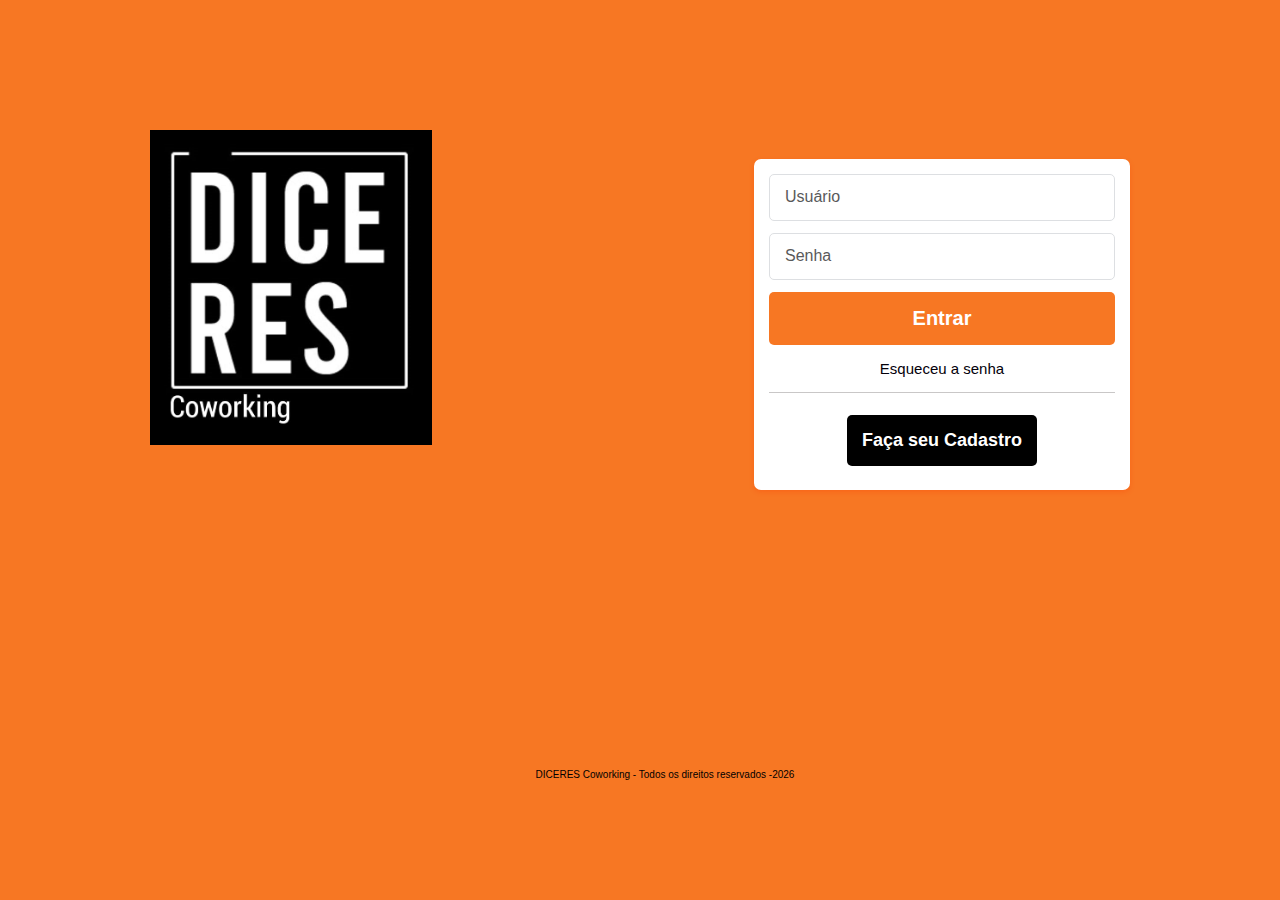
<file: index.html>
<!DOCTYPE html>
<html lang="pt-br">
<head>
    <meta charset="UTF-8">
    <meta http-equiv="X-UA-Compatible" content="IE=edge">
    <meta name="viewport" content="width=device-width, initial-scale=1.0">
    <title>DICERES - Entre ou Cadastre-se</title>
    <link rel="stylesheet" href="style.css">
    <script src="script.js" defer></script>
</head>
<body>
    <div class="container">
        <div class="left">            
            <img src="img/coworkinglogo.png" alt="Logo da Diceres" class="logo">
        </div>
        <div>
            <form>
               <input type="text" placeholder="Usuário">
               <input type="password" placeholder="Senha">
               <button class="entrar">Entrar</button>
               <a href="esqueceu_a_senha.html">Esqueceu a senha</a>
               <button href="dashboard.html" class="cadastro">Faça seu Cadastro</button>
            </form>        
        </div>
    </div>
    <footer>DICERES Coworking - Todos os direitos reservados - <span id="year"></span></footer>
</body>
</html>
</file>
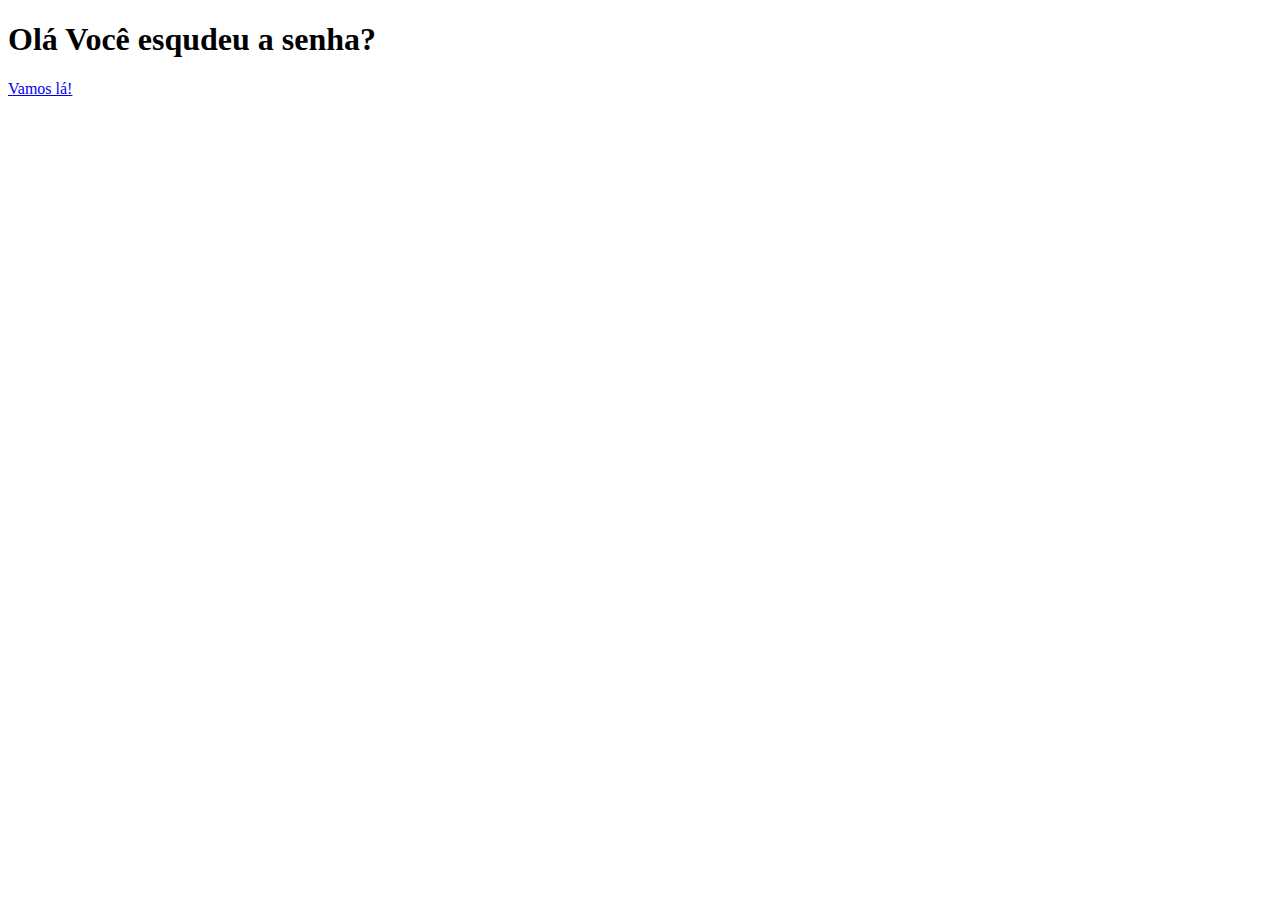
<file: esqueceu_a_senha.html>
<!DOCTYPE html>
<html lang="pt-br">
<head>
    <meta charset="UTF-8">
    <meta http-equiv="X-UA-Compatible" content="IE=edge">
    <meta name="viewport" content="width=device-width, initial-scale=1.0">
    <title>Esqueceu a senha</title>
</head>
<body>
    <h1>Olá Você esqudeu a senha?</h1>
    <a href="index.html" >Vamos lá!</a>
    
</body>
</html>
</file>
<file: style.css>
*{
    margin: 0;
    padding: 0;
    box-sizing: border-box;
}

body{
    background-color: #f77723;
    padding-left: 50px;
    padding-right: 50px;
    }

body, input, button{
        font-family: Arial, Helvetica, sans-serif;
    }

.container{
    padding-top: 130px;
    padding-bottom: 150px;
    max-width: 980px;
    margin: 0 auto;
    display: grid;
    grid-template-columns: 1.5fr 1fr;
    align-items: center;
    gap: 40px;
}

.left{
    margin-bottom: 50px;    
}

.logo{
    display: block;
    max-width: 50%;
    height: 100%;
    padding-bottom: 25px;    
}



form{
    padding: 15px 15px 24px 15px;
    background-color: #fff;
    border-radius: 7px;
    box-shadow: 0 2px 5px rgba(255, 60, 0, 0.281);
}

form a, input, button{
    display: block;
}

input{
    width: 100%;
    margin-bottom: 12px;
    padding: 15px;
    border-radius: 5px;
    border: 1px solid #dddfe2;
    outline: none;
}

input:focus{
    border-color: #f77723;
    box-shadow: 0 0 0 3px #fff;
    caret-color: #f77723;

}

input[placeholder]{
    font-weight: 100;
}

input::placeholder{
    font-size: 16px;
    color: #303031;
    opacity: 0.8;
}
form a{
    font-size: 15px;
    color: rgb(4, 0, 10);
    text-align: center;
    margin-top: 15px;
    text-decoration: none;
    padding-bottom: 15px;
    border-bottom: 1px solid rgb(201, 199, 199);
    
}

form a:hover{
    text-decoration: underline;
}

.entrar, .cadastro{
    font-weight: bold;
    color: white;
    border-radius: 5px;
    border: none;
    padding: 15px;
    cursor: pointer;
}
.entrar{
    font-size: 20px;
    background-color: #f77723;
    width: 100%;    
}
.entrar:hover{
    background-color: #eb8e50;
}

.cadastro{
    font-size: 18px;
    background-color: #000000;
    margin: 0 auto;
    margin-top: 22px;
}
.cadastro:hover{
    background-color: rgb(27, 27, 27);
}

footer{
    background-color: #f77723;
    font-size: 10px;
    color: #000000;
    margin-right: -50px;
    text-align: center;
    height: 210px;
    display: flex;
    align-items: center;
    justify-content: center;
}
</file>
